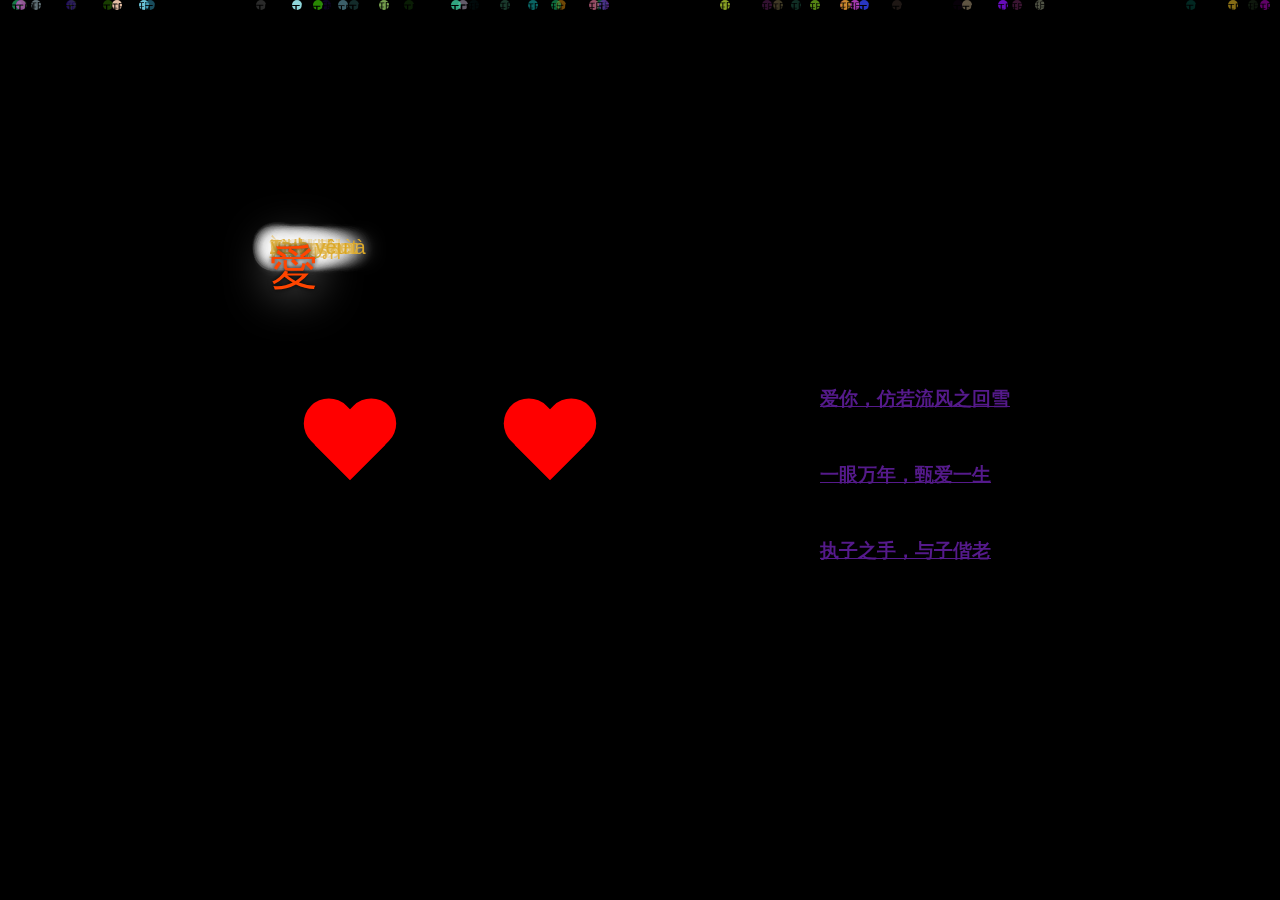
<file: index.html>
<html>
	<head>
		<title>甄玥，我爱你</title>
		<meta http-equiv="content-type" content="text/html; charset=UTF-8">	
		<!-- <meta name="viewport" content="width=device-width, initial-scale=1.0"> -->
		<!-- <title>横屏显示</title>
		<style>
			@media screen and (orientation:portrait) {
				body {
					transform: rotate(90deg);
					transform-origin: left top;
					width: 100vh;
					height: 100vw;
					overflow-x: hidden;
					position: absolute;
					top: 100%;
					left: 0;
				}
			}
		</style> -->

		<style type="text/css">
			body {
				display: flex;
				align-items: center;
				justify-content: center;
				height: 100vh;
				margin: 0;
				overflow: hidden;
				 background-color: #FCE8F8;
			}
	
			#snow-container {
				position: fixed;
				top: 0;
				left: 0;
				width: 100%;
				height: 100%;
				pointer-events: none;
				z-index: -1;
			}
	
			.snowflake {
				position: absolute;
				width: 10px;
				height: 10px;
				background-color: #fff;
				border-radius: 50%;
				opacity: 0.8;
				pointer-events: none;
				animation: snowfall linear infinite;
			}
	
			@keyframes snowfall {
				0% {
					transform: translateY(-100%);
				}
				100% {
					transform: translateY(100vh);
				}
			}
	
			.heart {
				width: 200px;
				height: 200px;
				position: relative;
				animation: heartbeat 1s infinite;
				transform-origin: center center;
			}
	
			.heart:before,
			.heart:after {
				content: "";
				background-color: red;
				border-radius: 50px 50px 0 0;
				position: absolute;
				top: 0;
			}
	
			.heart:before {
				left: 100px;
				width: 100px;
				height: 160px;
				transform: rotate(-45deg);
				transform-origin: 0 100%;
			}
	
			.heart:after {
				left: 0;
				width: 100px;
				height: 160px;
				transform: rotate(45deg);
				transform-origin: 100% 100%;
			}
	
			#timeElapsed {
				text-align: center;
				font-size: 24px;
				margin-top: 20px;
			}
	
			@keyframes heartbeat {
				0% {
					transform: scale(1);
				}
				50% {
					transform: scale(1.2);
				}
				100% {
					transform: scale(1);
				}
			}
	
			@keyframes falling {
				0% {
					transform: translateY(-100vh);
				}
				100% {
					transform: translateY(100vh);
				}
			}
	
			.sakura {
				position: absolute;
				top: -20px;
				left: -20px;
				width: 40px;
				height: 40px;
				background-image: url('https://www.unicode.org/emoji/charts/full-emoji-list.html#1f338'); /* 🌸的Unicode转义序列 */
				background-size: cover;
				animation: falling linear infinite;
				animation-duration: 10s;
			}
		</style>
	</head>	
	<body>
	<div id="snow-container"></div>
	<div class="container">
	<script type="text/javascript" src="js/phoenixlib.js"></script>		
	<link href="css/phoenixlib.css" rel="stylesheet" type="text/css" />
	<style type="text/css">
			@import"css/phoenixlib.css";
	</style>
	<div class="heart" style="position:absolute; left:300px; top:400px; width:auto; height:auto;"></div>
	<div class="text">玥，爱你</div>
	<div class="heart" style="position:absolute; left:500px; top:400px; width:auto; height:auto;"></div>
	<link href="css/love.css" rel="stylesheet" type="text/css" />
	<div class="love"></div>		
	<script src="js/d3.min.js"></script>
	<script type="text/javascript" src="js/love.js">	
	</script>
	</div>	

    <script>
        function createSnowflake() {
            const snowflake = document.createElement('div');
            snowflake.classList.add('snowflake');
            snowflake.style.left = Math.random() * window.innerWidth + 'px';
            snowflake.style.animationDuration = Math.random() * 3 + 2 + 's';
            snowflake.style.opacity = Math.random();
            snowflake.style.fontSize = Math.random() * 10 + 10 + 'px';

            const randomColor = getRandomColor();
            snowflake.style.backgroundColor = randomColor;

			const letters = '012';
			let l = letters[Math.floor(Math.random() * 3)];

            snowflake.innerHTML = '玥'; 
			snowflake.textContent = '玥'; 

            return snowflake;
        }

        function getRandomColor() {
            const letters = '0123456789ABCDEF';
            let color = '#';
            for (let i = 0; i < 6; i++) {
                color += letters[Math.floor(Math.random() * 16)];
            }
            return color;
        }

        function snowfall() {
            const snowContainer = document.getElementById('snow-container');
            const numSnowflakes = 50; 

            for (let i = 0; i < numSnowflakes; i++) {
                const snowflake = createSnowflake();
                snowContainer.appendChild(snowflake);
            }
        }

        snowfall();
    </script>

    <script>
        function createSakura() {
            var sakura = document.createElement("div");
            sakura.className = "sakura";
            sakura.style.left = Math.random() * 100 + "vw";
            sakura.style.animationDelay = Math.random() * 5 + "s";
            document.body.appendChild(sakura);

            setTimeout(function () {
                sakura.remove();
            }, 10000);
        }

        setInterval(createSakura, 200);
   </script>
	<h3>
	<script type="text/javascript" src="js/jumplovepage.js"></script>
	<div style="margin-left: 100px; margin-top: 50px;">
		<a href="" id="redirect2love">爱你，仿若流风之回雪</a> 
	</div>
	<div style="margin-left: 100px; margin-top: 50px;">
		<a href="" id="redirect2love2">一眼万年，甄爱一生</a> 
	</div>
	<div style="margin-left: 100px; margin-top: 50px;">
		<a href="" id="redirect2love3">执子之手，与子偕老</a> 
	</div>						
	</h3>
	</body>
</html>
</file>
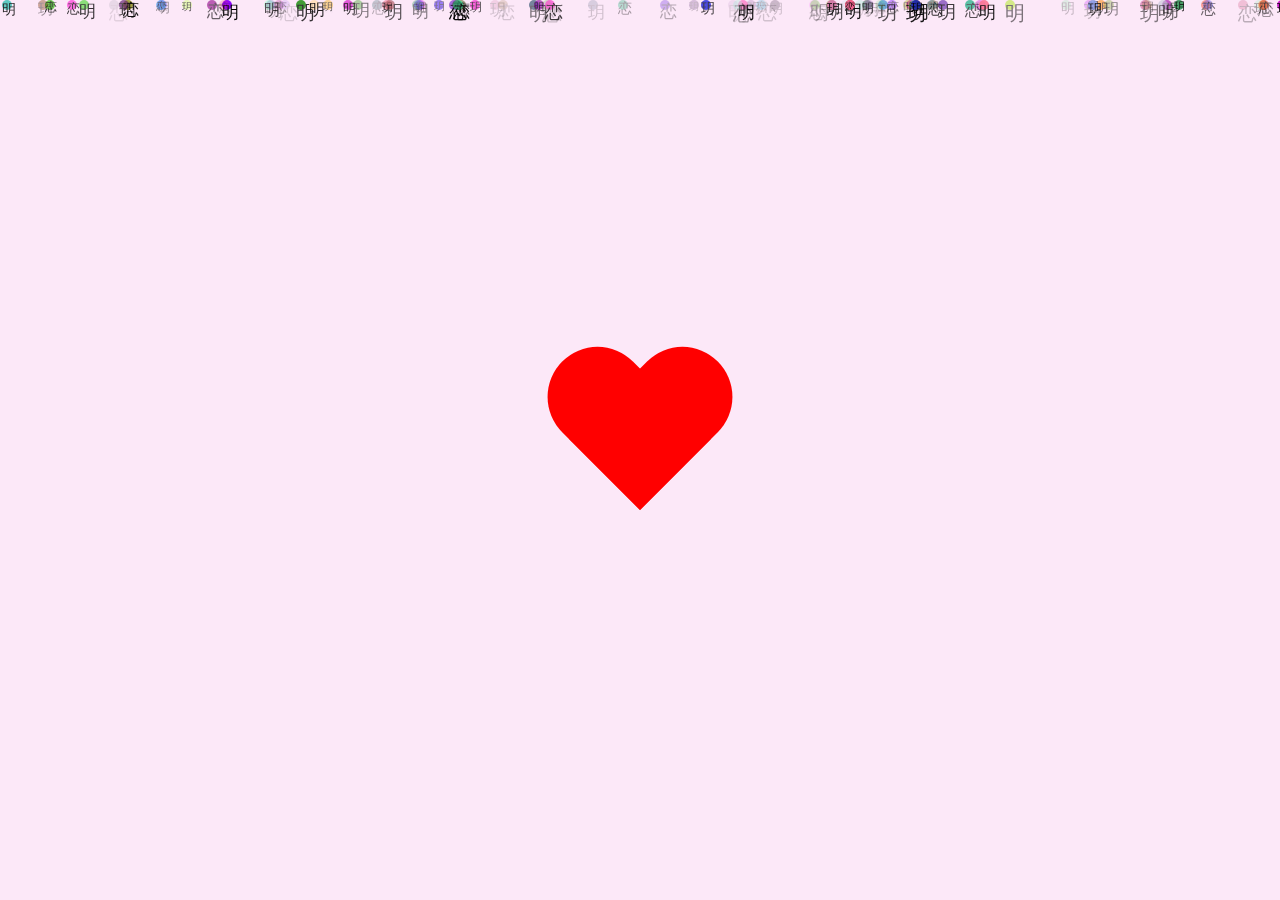
<file: html/loveweb/index.html>
<!DOCTYPE html>
<html>
<head>
    <title>明爱玥</title>
    <style type="text/css">
        body {
            display: flex;
            align-items: center;
            justify-content: center;
            height: 100vh;
            margin: 0;
            overflow: hidden;
			 background-color: #FCE8F8;
        }

        #snow-container {
            position: fixed;
            top: 0;
            left: 0;
            width: 100%;
            height: 100%;
            pointer-events: none;
            z-index: -1;
        }

        .snowflake {
            position: absolute;
            width: 10px;
            height: 10px;
            background-color: #fff;
            border-radius: 50%;
            opacity: 0.8;
            pointer-events: none;
            animation: snowfall linear infinite;
        }

        @keyframes snowfall {
            0% {
                transform: translateY(-100%);
            }
            100% {
                transform: translateY(100vh);
            }
        }

        .heart {
            width: 200px;
            height: 200px;
            position: relative;
            animation: heartbeat 1s infinite;
            transform-origin: center center;
        }

        .heart:before,
        .heart:after {
            content: "";
            background-color: red;
            border-radius: 50px 50px 0 0;
            position: absolute;
            top: 0;
        }

        .heart:before {
            left: 100px;
            width: 100px;
            height: 160px;
            transform: rotate(-45deg);
            transform-origin: 0 100%;
        }

        .heart:after {
            left: 0;
            width: 100px;
            height: 160px;
            transform: rotate(45deg);
            transform-origin: 100% 100%;
        }

        #timeElapsed {
            text-align: center;
            font-size: 24px;
            margin-top: 20px;
        }

        @keyframes heartbeat {
            0% {
                transform: scale(1);
            }
            50% {
                transform: scale(1.2);
            }
            100% {
                transform: scale(1);
            }
        }

        @keyframes falling {
            0% {
                transform: translateY(-100vh);
            }
            100% {
                transform: translateY(100vh);
            }
        }

        .sakura {
            position: absolute;
            top: -20px;
            left: -20px;
            width: 40px;
            height: 40px;
            background-image: url('https://www.unicode.org/emoji/charts/full-emoji-list.html#1f338'); /* 🌸的Unicode转义序列 */
            background-size: cover;
            animation: falling linear infinite;
            animation-duration: 10s;
        }
    </style>
</head>
<body>
    <div id="snow-container"></div>
    <div class="heart"></div>
    <div id="timeElapsed"></div>

    <script>
        function getTimeElapsed() {
            var startDate = new Date("2022-11-20");
            var currentDate = new Date();
            var timeDiff = currentDate - startDate;

            var milliseconds = timeDiff % 1000;
            timeDiff = Math.floor(timeDiff / 1000);
            var seconds = timeDiff % 60;
            timeDiff = Math.floor(timeDiff / 60);
            var minutes = timeDiff % 60;
            timeDiff = Math.floor(timeDiff / 60);
            var hours = timeDiff % 24;
            timeDiff = Math.floor(timeDiff / 24);
            var days = timeDiff;

            if (seconds < 10)  seconds = "0" + seconds
            if (minutes < 10)  minutes = "0" + minutes
            if (hours < 10)    hours = "0" + hours
            if (days < 10)     days = "0" + days
            
            var timeString = "甄玥，爱你 已超过 " + days + " 天 " + hours + " 小时 " + minutes + " 分钟 " + seconds + " 秒";
            document.getElementById("timeElapsed").textContent = timeString;
        }

        setInterval(getTimeElapsed, 1000);
    </script>

    <script>
        function createSnowflake() {
            const snowflake = document.createElement('div');
            snowflake.classList.add('snowflake');
            snowflake.style.left = Math.random() * window.innerWidth + 'px';
            snowflake.style.animationDuration = Math.random() * 3 + 2 + 's';
            snowflake.style.opacity = Math.random();
            snowflake.style.fontSize = Math.random() * 10 + 10 + 'px';

            const randomColor = getRandomColor();
            snowflake.style.backgroundColor = randomColor;

            let index = Math.random() * 1000;
            if(index < 333) snowflake.innerHTML = '明'; 
            else if(index < 666) snowflake.innerHTML = '玥'; 
            else snowflake.innerHTML = '恋'; 

            return snowflake;
        }

        function getRandomColor() {
            const letters = '0123456789ABCDEF';
            let color = '#';
            for (let i = 0; i < 6; i++) {
                color += letters[Math.floor(Math.random() * 16)];
            }
            return color;
        }

        function snowfall() {
            const snowContainer = document.getElementById('snow-container');
            const numSnowflakes = 100; 

            for (let i = 0; i < numSnowflakes; i++) {
                const snowflake = createSnowflake();
                snowContainer.appendChild(snowflake);
            }
        }

        snowfall();
    </script>

    <script>
        function createSakura() {
            var sakura = document.createElement("div");
            sakura.className = "sakura";
            sakura.style.left = Math.random() * 100 + "vw";
            sakura.style.animationDelay = Math.random() * 5 + "s";
            document.body.appendChild(sakura);

            setTimeout(function () {
                sakura.remove();
            }, 10000);
        }

        setInterval(createSakura, 200);
    </script>
</body>
</html>
</file>
<file: css/phoenixlib.css>
.heart {
  position: relative;
  width: 100px;
  height: 90px;
}
.heart:before,
.heart:after {
  position: absolute;
  content: "";
  left: 50px;
  top: 0;
  width: 50px;
  height: 80px;
  background: red;
  border-radius: 50px 50px 0 0;
  transform: rotate(-45deg);
  transform-origin: 0 100%;
}
.heart:after {
  left: 0;
  transform: rotate(45deg);
  transform-origin: 100% 100%;
}
</file>
<file: css/love.css>
body {
    margin: 0;
    height: 100vh;
    display: flex;
    align-items: center;
    justify-content: center;
    background-color: black;
    overflow: hidden;
}

.love {
    width: 450px;
    height: 450px;
    position: relative;
}

.love span {
    position: absolute;
    left: 0;
    color: goldenrod;
    font-size: 20px;
    font-family: sans-serif;
    text-shadow: 0 0 1em white;
    animation: 
        x-move 10s ease-in-out infinite alternate,
        y-move 20s linear infinite;
    animation-delay: calc(20s / var(--particles) * var(--n) * -1);
    user-select: none;
}

.love span:first-child {
    color: orangered;
    font-size: 3em;
    text-shadow: 
        0 0 0.1em black,
        0 0 1em white;
    z-index: 1;
}

@keyframes x-move {
    to {
        left: 450px;
    }
}

@keyframes y-move {
    0% { transform: translateY(180px); }
    10% { transform: translateY(45px); }
    15% { transform: translateY(5px); }
    18% { transform: translateY(0); }
    20% { transform: translateY(5px); }
    22% { transform: translateY(35px); }
    24% { transform: translateY(65px); }
    25% { transform: translateY(110px); }
    26% { transform: translateY(65px); }
    28% { transform: translateY(35px); }
    30% { transform: translateY(5px); }
    32% { transform: translateY(0); }
    35% { transform: translateY(5px); }
    40% { transform: translateY(45px); }
    50% { transform: translateY(180px); }
    71% { transform: translateY(430px); }
    72.5% { transform: translateY(440px); }
    75% { transform: translateY(450px); }
    77.5% { transform: translateY(440px); }
    79% { transform: translateY(430px); }
    100% { transform: translateY(180px); }
}
</file>
